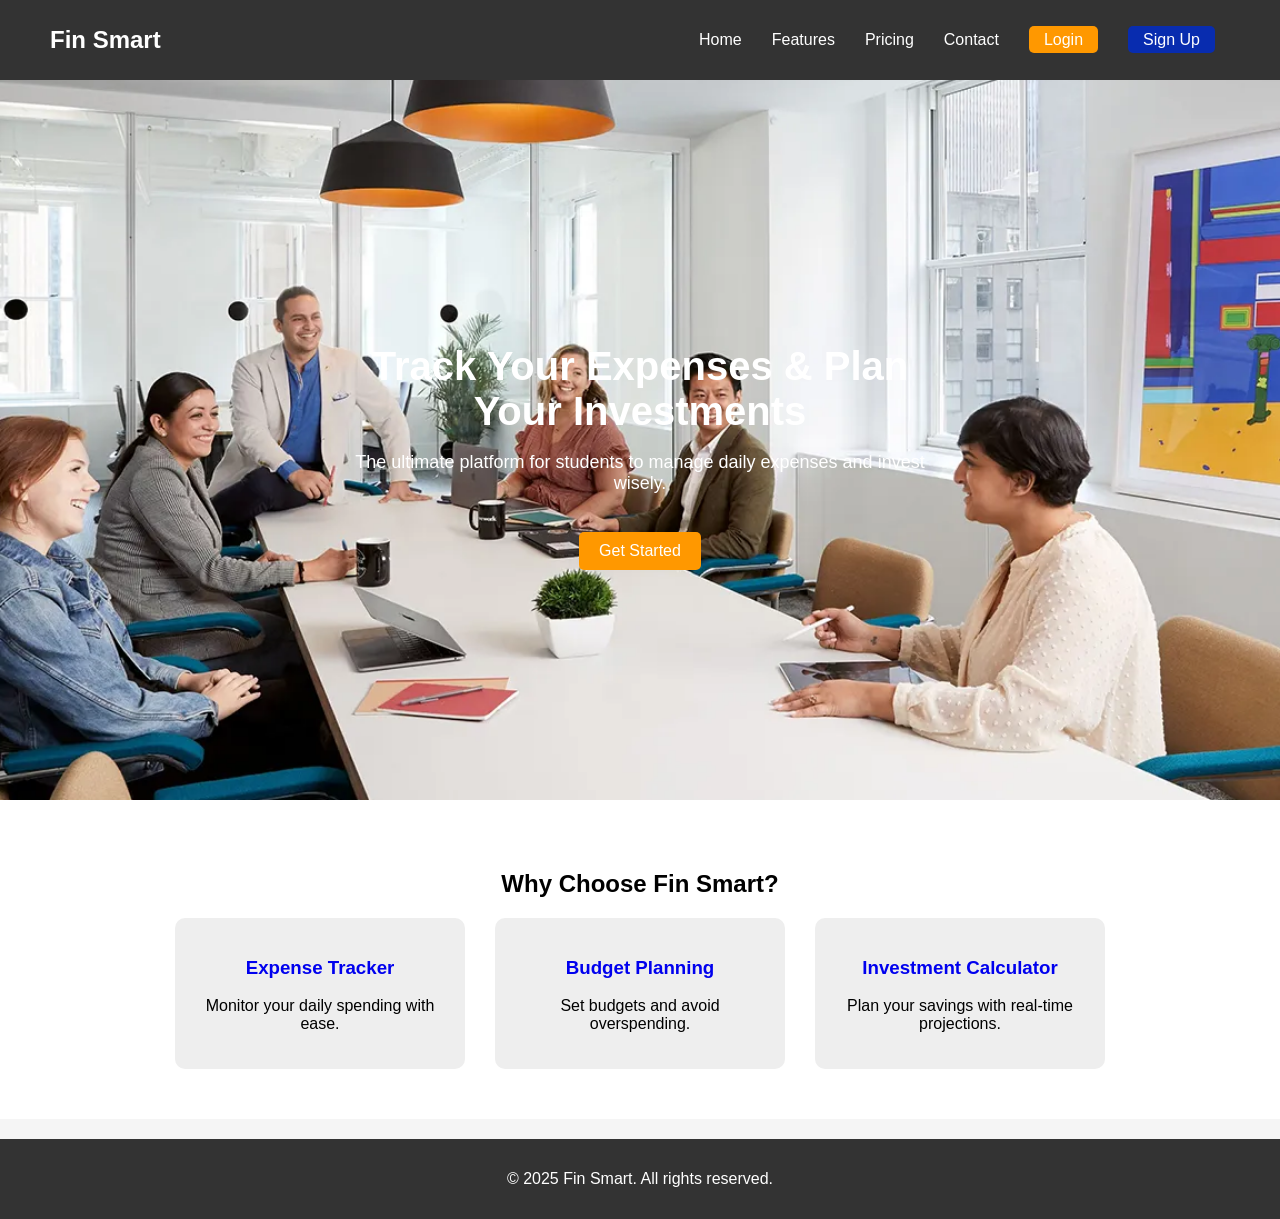
<file: index.html>
<!DOCTYPE html>
<html lang="en">
<head>
    <meta charset="UTF-8">
    <meta name="viewport" content="width=device-width, initial-scale=1.0">
    <title>Fin Smart - Manage Your Finances Easily</title>
    <link rel="stylesheet" href="style.css">
</head>
<body>

    <!-- Header Section -->
    <header>
        <div class="logo">Fin Smart</div>
        <nav>
            <ul>
                <li><a href="#">Home</a></li>
                <li><a href="#">Features</a></li>
                <li><a href="#">Pricing</a></li>
                <li><a href="/contact_me.html">Contact</a></li>
                <li><a href="login.html" class="login-btn">Login</a></li>
                <li><a href="signup.html" class="signup-btn">Sign Up</a></li>
            </ul>
        </nav>
    </header>

    <!-- Hero Section -->
    <section class="hero">
        <div class="carousel-background" style="background-image: url('Web_150DPI-20190927_10th_Floor_Conference_Room_2_v1.webp');"></div>

        <div class="hero-content">

            <h1>Track Your Expenses & Plan Your Investments</h1>

            <p>The ultimate platform for students to manage daily expenses and invest wisely.</p>
            <a href="signup.html" class="cta-btn">Get Started</a>
        </div>
    </section>

    <!-- Features Section -->
    <section class="features">
        <h2>Why Choose Fin Smart?</h2>
        <div class="feature-box">
            <div class="feature">
                <a href="/signup.html" id="tracker"><h3>Expense Tracker</h3> </a>
                
                <p>Monitor your daily spending with ease.</p>
            </div>
            <div class="feature">
                <a href="/signup.html" id="tracker"><h3>Budget Planning</h3> </a>

                
                <p>Set budgets and avoid overspending.</p>
            </div>
            <div class="feature">
                <a href="/signup.html" id="tracker"><h3>Investment Calculator</h3> </a>

                <h3></h3>
                <p>Plan your savings with real-time projections.</p>
            </div>
        </div>
        <!-- <li><button id="dark-mode-toggle">🌙 Dark Mode</button></li> -->
        <script src="darkmode.js"></script>
        
    </section>

    <!-- Footer -->
    <footer>
        <p>© 2025 Fin Smart. All rights reserved.</p>
    </footer>

</body>
</html>
</file>
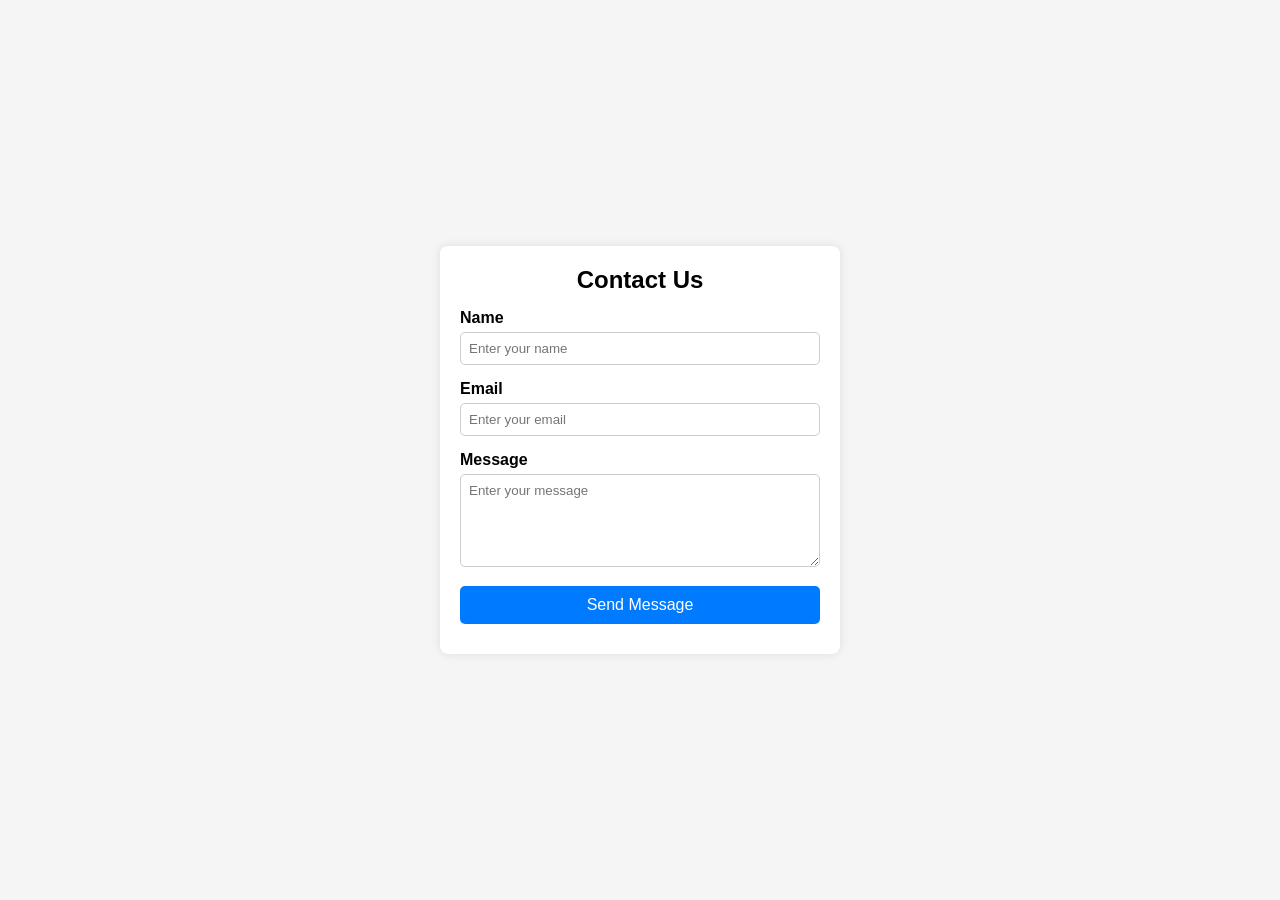
<file: contact_me.html>
<!DOCTYPE html>
<html lang="en">
<head>
    <meta charset="UTF-8">
    <meta name="viewport" content="width=device-width, initial-scale=1.0">
    <title>Contact Us</title>
    <style>
        * {
            margin: 0;
            padding: 0;
            box-sizing: border-box;
            font-family: Arial, sans-serif;
        }

        body {
            background-color: #f5f5f5;
            display: flex;
            justify-content: center;
            align-items: center;
            height: 100vh;
        }

        .contact-container {
            background: white;
            padding: 20px;
            box-shadow: 0 0 10px rgba(0, 0, 0, 0.1);
            border-radius: 8px;
            width: 100%;
            max-width: 400px;
            text-align: center;
        }

        h2 {
            margin-bottom: 15px;
        }

        .input-group {
            margin-bottom: 15px;
            text-align: left;
        }

        label {
            font-weight: bold;
            display: block;
            margin-bottom: 5px;
        }

        input, textarea {
            width: 100%;
            padding: 8px;
            border: 1px solid #ccc;
            border-radius: 5px;
            outline: none;
        }

        button {
            width: 100%;
            background: #007bff;
            color: white;
            padding: 10px;
            border: none;
            border-radius: 5px;
            cursor: pointer;
            font-size: 16px;
        }

        button:hover {
            background: #0056b3;
        }

        .error {
            color: red;
            font-size: 12px;
            height: 15px;
        }

        .success {
            color: green;
            margin-top: 10px;
            font-weight: bold;
        }
    </style>
</head>
<body>

    <div class="contact-container">
        <h2>Contact Us</h2>
        <form id="contactForm">
            <div class="input-group">
                <label for="name">Name</label>
                <input type="text" id="name" placeholder="Enter your name">
                <small class="error"></small>
            </div>

            <div class="input-group">
                <label for="email">Email</label>
                <input type="email" id="email" placeholder="Enter your email">
                <small class="error"></small>
            </div>

            <div class="input-group">
                <label for="message">Message</label>
                <textarea id="message" rows="5" placeholder="Enter your message"></textarea>
                <small class="error"></small>
            </div>

            <button type="submit">Send Message</button>
            <p id="successMessage" class="success"></p>
        </form>
    </div>

    <script>
        document.getElementById("contactForm").addEventListener("submit", function(event) {
            event.preventDefault(); // Prevent form submission

            let isValid = true;

            // Get input values
            const name = document.getElementById("name");
            const email = document.getElementById("email");
            const message = document.getElementById("message");
            const successMessage = document.getElementById("successMessage");

            // Clear previous errors
            document.querySelectorAll(".error").forEach(e => e.textContent = "");

            // Name validation
            if (name.value.trim() === "") {
                setError(name, "Name is required");
                isValid = false;
            }

            // Email validation
            if (email.value.trim() === "") {
                setError(email, "Email is required");
                isValid = false;
            } else if (!isValidEmail(email.value)) {
                setError(email, "Enter a valid email");
                isValid = false;
            }

            // Message validation
            if (message.value.trim() === "") {
                setError(message, "Message is required");
                isValid = false;
            }

            // If valid, show success message
            if (isValid) {
                successMessage.textContent = "Your message has been sent successfully!";
                name.value = "";
                email.value = "";
                message.value = "";
            }
        });

        function setError(element, message) {
            const errorElement = element.nextElementSibling;
            errorElement.textContent = message;
        }

        function isValidEmail(email) {
            return /^[^\s@]+@[^\s@]+\.[^\s@]+$/.test(email);
        }
    </script>

</body>
</html>
</file>
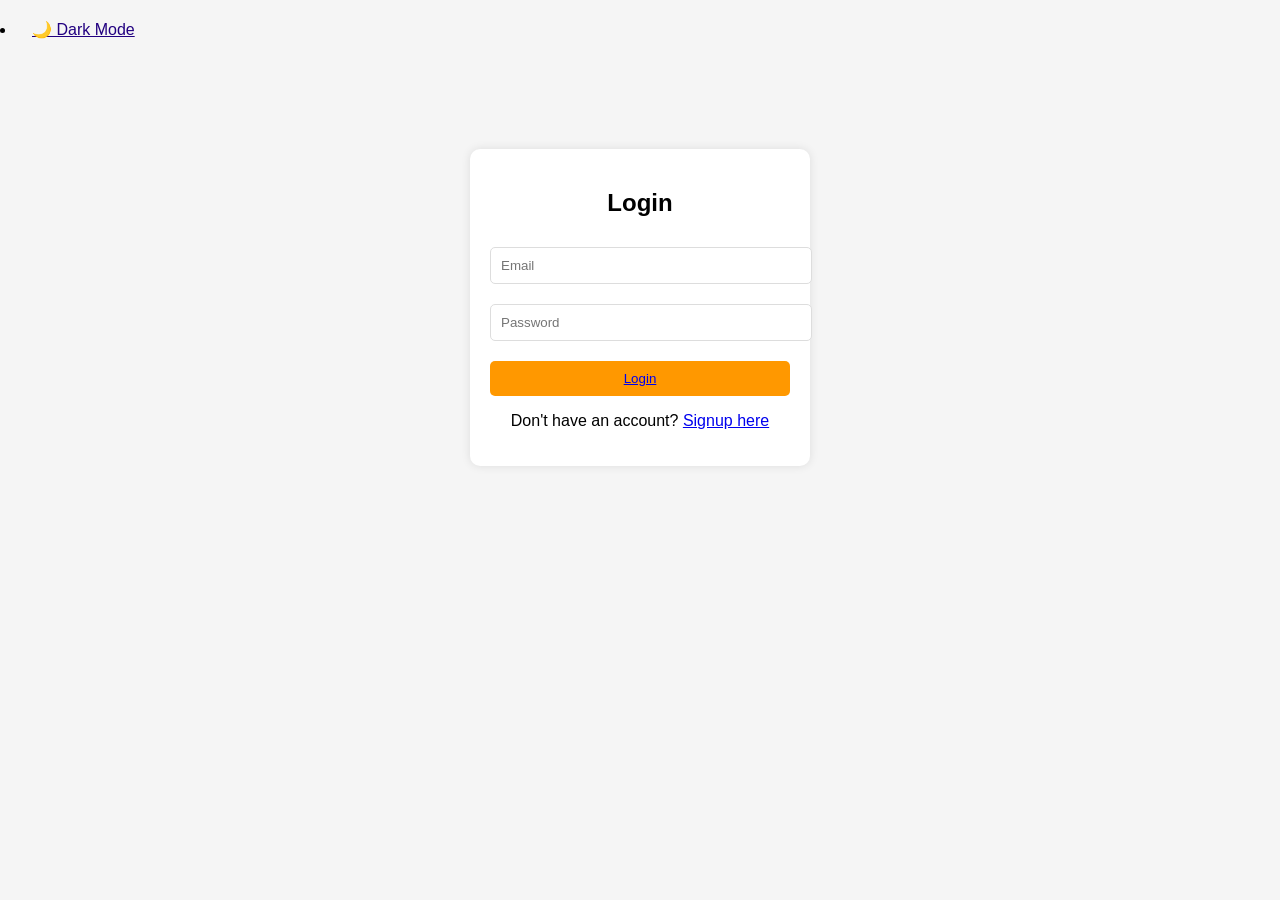
<file: login.html>
<!DOCTYPE html>
<html lang="en">
<head>
    <meta charset="UTF-8">
    <meta name="viewport" content="width=device-width, initial-scale=1.0">
    <title>Login - Fin Smart</title>
    <link rel="stylesheet" href="style.css">
</head>
<body>
    <li><button id="dark-mode-toggle">🌙 Dark Mode</button></li>

    <div class="auth-container">
        <h2>Login</h2>                                      
        <form id="login-form">
            <input type="email" id="login-email" placeholder="Email" required>
            <input type="password" id="login-password" placeholder="Password" required>
            <button type="submit" ><a href="/dashboard.html">Login</a></button>
        </form>
        <p>Don't have an account? <a href="signup.html">Signup here</a></p>
    </div>
    <script src="darkmode.js"></script>
    <script src="auth.js"></script>
</body>
</html>
</file>
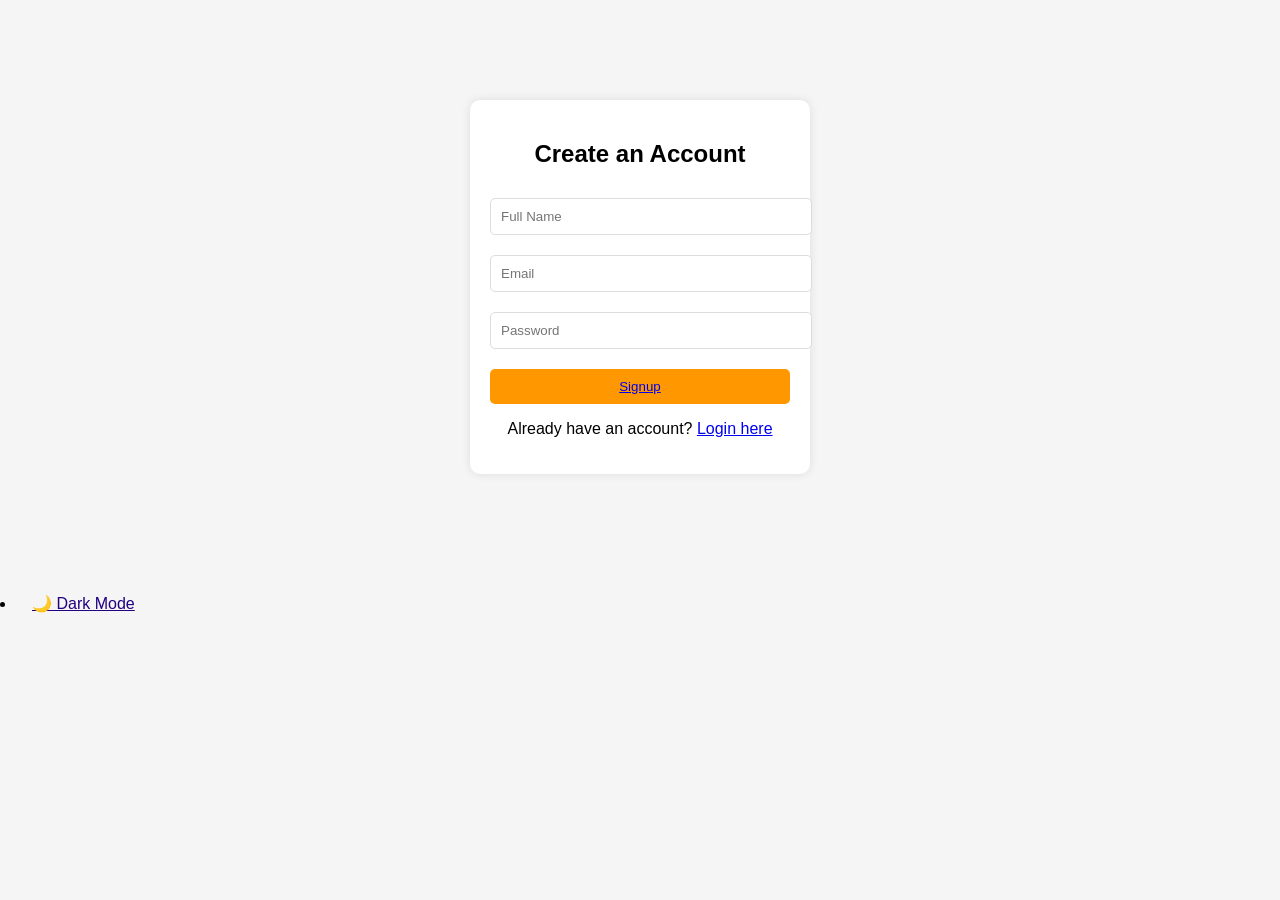
<file: signup.html>
<!DOCTYPE html>
<html lang="en">
<head>
    <meta charset="UTF-8">
    <meta name="viewport" content="width=device-width, initial-scale=1.0">
    <title>Signup - Fin Smart</title>
    <link rel="stylesheet" href="style.css">
</head>
<body>
    <div class="auth-container">
        <h2>Create an Account</h2>
        <form id="signup-form">
            <input type="text" id="name" placeholder="Full Name" required>
            <input type="email" id="email" placeholder="Email" required>
            <input type="password" id="password" placeholder="Password" required>
            <button type="submit"><a href="/login.html">Signup</a></button>
        </form>
        <p>Already have an account? <a href="login.html">Login here</a></p>
    </div>
    <li><button id="dark-mode-toggle">🌙 Dark Mode</button></li>
    <script src="darkmode.js"></script>

    <script src="auth.js"></script>
</body>
</html>
</file>
<file: style.css>
/* General Styles */
body {
    font-family: Arial, sans-serif;
    margin: 0;
    padding: 0;
    background: #f5f5f5;
}

/* Header */
header {
    display: flex;
    justify-content: space-between;
    align-items: center;
    background: #333;
    padding: 15px 50px;
    color: white;
}

.logo {
    font-size: 24px;
    font-weight: bold;
}

nav ul {
    list-style: none;
    display: flex;
}

nav ul li {
    margin: 0 15px;
}

nav ul li a {
    text-decoration: none;
    color: white;
}

.login-btn {
    background: #ff9800;
    padding: 5px 15px;
    border-radius: 5px;
}
.signup-btn {
    background: #082caf;
    padding: 5px 15px;
    border-radius: 5px;
}

/* Hero Section */
.hero {
    background: url('https://source.unsplash.com/1600x900/?finance,money') no-repeat center center/cover;
    height: 80vh;
    display: flex;
    justify-content: center;
    align-items: center;
    text-align: center;
    color: white;
}

.hero-content {
    max-width: 600px;
}

.hero h1 {
    font-size: 40px;
    margin-bottom: 10px;
}

.hero p {
    font-size: 18px;
}

.cta-btn {
    display: inline-block;
    padding: 10px 20px;
    background: #ff9800;
    color: white;
    text-decoration: none;
    margin-top: 20px;
    border-radius: 5px;
}

/* Features Section */
.features {
    text-align: center;
    padding: 50px;
    background: white;
}

.feature-box {
    display: flex;
    justify-content: center;
    gap: 30px;
    margin-top: 20px;
}

.feature {
    background: #eee;
    padding: 20px;
    border-radius: 10px;
    width: 250px;
}

/* Footer */
footer {
    background: #333;
    color: white;
    text-align: center;
    padding: 15px;
    margin-top: 20px;
}
.auth-container {
    width: 300px;
    margin: 100px auto;
    padding: 20px;
    background: white;
    text-align: center;
    border-radius: 10px;
    box-shadow: 0 0 10px rgba(0, 0, 0, 0.1);
}

.auth-container h2 {
    margin-bottom: 20px;
}

.auth-container input {
    width: 100%;
    padding: 10px;
    margin: 10px 0;
    border: 1px solid #ddd;
    border-radius: 5px;
}

.auth-container button {
    width: 100%;
    padding: 10px;
    background: #ff9800;
    color: white;
    border: none;
    border-radius: 5px;
    cursor: pointer;
}
/* Dashboard Section */
.dashboard {
    text-align: center;
    padding: 20px;
    background: #f9f9f9;
}

/* Expense Form */
.expense-form {
    background: white;
    padding: 20px;
    margin: 20px auto;
    width: 400px;
    border-radius: 8px;
    box-shadow: 0 0 10px rgba(0, 0, 0, 0.1);
}

.expense-form input, .expense-form select {
    width: 90%;
    padding: 10px;
    margin: 10px 0;
    border: 1px solid #ddd;
    border-radius: 5px;
}

.expense-form button {
    width: 100%;
    padding: 10px;
    background: #ff9800;
    color: white;
    border: none;
    border-radius: 5px;
    cursor: pointer;
}

/* Expense List */
.expense-list {
    background: white;
    padding: 20px;
    width: 80%;
    margin: 20px auto;
    border-radius: 8px;
    box-shadow: 0 0 10px rgba(0, 0, 0, 0.1);
}

.expense-list table {
    width: 100%;
    border-collapse: collapse;
}

.expense-list th, .expense-list td {
    padding: 10px;
    border-bottom: 1px solid #ddd;
}

.expense-list button {
    background: red;
    color: white;
    border: none;
    padding: 5px 10px;
    cursor: pointer;
}

/* Chart Section */
.chart-container {
    width: 80%;
    margin: auto;
}
.investment-calculator {
    text-align: center;
    padding: 20px;
    background: #f9f9f9;
}

.calc-form {
    background: white;
    padding: 20px;
    margin: auto;
    width: 400px;
    border-radius: 8px;
    box-shadow: 0 0 10px rgba(0, 0, 0, 0.1);
}

.calc-form input {
    width: 90%;
    padding: 10px;
    margin: 10px 0;
    border: 1px solid #ddd;
    border-radius: 5px;
}

.calc-form button {
    width: 100%;
    padding: 10px;
    background: #ff9800;
    color: white;
    border: none;
    border-radius: 5px;
    cursor: pointer;
}

.calc-result {
    background: white;
    padding: 20px;
    margin: 20px auto;
    width: 400px;
    border-radius: 8px;
    box-shadow: 0 0 10px rgba(0, 0, 0, 0.1);
}

.chart-container {
    width: 80%;
    margin: auto;
}
.budget-planner {
    text-align: center;
    padding: 20px;
    background: #f9f9f9;
}

.budget-form {
    background: white;
    padding: 20px;
    margin: auto;
    width: 400px;
    border-radius: 8px;
    box-shadow: 0 0 10px rgba(0, 0, 0, 0.1);
}

.budget-form input {
    width: 90%;
    padding: 10px;
    margin: 10px 0;
    border: 1px solid #ddd;
    border-radius: 5px;
}

.budget-form button {
    width: 100%;
    padding: 10px;
    background: #ff9800;
    color: white;
    border: none;
    border-radius: 5px;
    cursor: pointer;
}

.budget-info {
    background: white;
    padding: 20px;
    margin: 20px auto;
    width: 400px;
    border-radius: 8px;
    box-shadow: 0 0 10px rgba(0, 0, 0, 0.1);
}

.chart-container {
    width: 80%;
    margin: auto;
}
.export-container {
    text-align: center;
    margin-top: 20px;
}

.export-container button {
    padding: 10px 20px;
    background: #28a745;
    color: white;
    border: none;
    border-radius: 5px;
    cursor: pointer;
}

.export-container button:hover {
    background: #218838;
}
.filter-container {
    display: flex;
    justify-content: center;
    gap: 10px;
    margin: 20px 0;
}

.filter-container input, .filter-container select {
    padding: 10px;
    border: 1px solid #ddd;
    border-radius: 5px;
}
.modal {
    display: none;
    position: fixed;
    left: 0;
    top: 0;
    width: 100%;
    height: 100%;
    background: rgba(0, 0, 0, 0.5);
    display: flex;
    justify-content: center;
    align-items: center;
}


.modal-content {
    background: white;
    padding: 20px;
    border-radius: 10px;
    text-align: center;
    width: 300px;
}
.chart-container {
    width: 80%;
    margin: auto;
    text-align: center;
    padding: 20px;
    background: white;
    border-radius: 10px;
    box-shadow: 0 0 10px rgba(0, 0, 0, 0.1);
}.auth-container {
    width: 300px;
    margin: 100px auto;
    padding: 20px;
    background: white;
    text-align: center;
    border-radius: 10px;
    box-shadow: 0 0 10px rgba(0, 0, 0, 0.1);
}

.auth-container h2 {
    margin-bottom: 20px;
}

.auth-container input {
    width: 100%;
    padding: 10px;
    margin: 10px 0;
    border: 1px solid #ddd;
    border-radius: 5px;
}

.auth-container button {
    width: 100%;
    padding: 10px;
    background: #ff9800;
    color: white;
    border: none;
    border-radius: 5px;
    cursor: pointer;
}
/* Dark Mode */
.dark-mode {
    background-color: #121212;
    color: white;
}

.dark-mode header, 
.dark-mode .expense-form, 
.dark-mode .expense-list, 
.dark-mode .budget-form, 
.dark-mode .budget-info {
    background-color: #222;
    color: white;
    box-shadow: 0 0 10px rgba(255, 255, 255, 0.1);
}

.dark-mode table {
    border-color: white;
}

#dark-mode-toggle {
    background: none;
    border: none;
    color: rgb(34, 0, 128);
    font-size: 16px;
    cursor: pointer;
    text-align: end;
    text-decoration: underline;
}
.notification {
    position: fixed;
    top: 10px;
    left: 50%;
    transform: translateX(-50%);
    background-color: #4caf50;
    color: white;
    padding: 10px 20px;
    border-radius: 5px;
    display: none;
    text-align: center;
    font-size: 16px;
    min-width: 250px;
}

.notification.info {
    background-color: #2196F3;
}

.notification.warning {
    background-color: #ff9800;
}

.notification.error {
    background-color: #f44336;
}

.hidden {
    display: none;
}
.expense-form {
    background: white;
    padding: 20px;
    margin: 20px auto;
    width: 400px;
    border-radius: 8px;
    box-shadow: 0 0 10px rgba(0, 0, 0, 0.1);
}

.expense-form input, .expense-form select {
    width: 90%;
    padding: 10px;
    margin: 10px 0;
    border: 1px solid #ddd;
    border-radius: 5px;
}

.expense-list {
    background: white;
    padding: 20px;
    width: 80%;
    margin: 20px auto;
    border-radius: 8px;
    box-shadow: 0 0 10px rgba(0, 0, 0, 0.1);
}

.expense-list th, .expense-list td {
    padding: 10px;
    border-bottom: 1px solid #ddd;
}

.expense-list button {
    background: red;
    color: white;
    border: none;
    padding: 5px 10px;
    cursor: pointer;
}
.filter-sort {
    display: flex;
    justify-content: space-between;
    padding: 10px;
    width: 80%;
    margin: 10px auto;
}

.filter-sort select {
    padding: 8px;
    border-radius: 5px;
    border: 1px solid #ddd;
}
.budget-section {
    text-align: center;
    margin: 20px;
}

.budget-section input {
    padding: 8px;
    width: 120px;
    border: 1px solid #ddd;
    border-radius: 5px;
}

#budget-status {
    font-weight: bold;
    margin-top: 10px;
}
button {
    background-color: #007bff;
    color: white;
    padding: 10px;
    border: none;
    cursor: pointer;
    margin-top: 10px;
    border-radius: 5px;
}

button:hover {
    background-color: #0056b3;
}
#expenseChart {
    margin-top: 20px;
    max-width: 100%;
}
#expenseChart, #expensePieChart {
    margin-top: 20px;
    max-width: 100%;
}
/* Background Image */
.carousel-background {
    position: absolute;
    width: 100%;
    height: 100%;
    background-size: cover;
    background-position: center;
    z-index: -1;
    
    
    
}
#tracker{
    text-decoration: none;
}
#downloadCsvBtn {
    background-color: #28a745;
    color: white;
    padding: 10px;
    border: none;
    cursor: pointer;
    margin-top: 10px;
}

#downloadCsvBtn:hover {
    background-color: #218838;
}
#monthlySummaryTable {
    width: 100%;
    border-collapse: collapse;
    margin-top: 10px;
}

#monthlySummaryTable th, #monthlySummaryTable td {
    border: 1px solid #ddd;
    padding: 8px;
    text-align: left;
}

#monthlySummaryTable th {
    background-color: #007bff;
    color: white;
}
#categorySummaryTable {
    width: 100%;
    border-collapse: collapse;
    margin-top: 10px;
}

#categorySummaryTable th, #categorySummaryTable td {
    border: 1px solid #ddd;
    padding: 8px;
    text-align: left;
}

#categorySummaryTable th {
    background-color: #28a745;
    color: white;
}
#expenseChart {
    max-width: 400px;
    margin: 10px auto;
}
#budgetStatus p {
    font-weight: bold;
    margin-top: 10px;
}
#savingsStatus p {
    font-weight: bold;
    margin-top: 10px;
}
</file>
